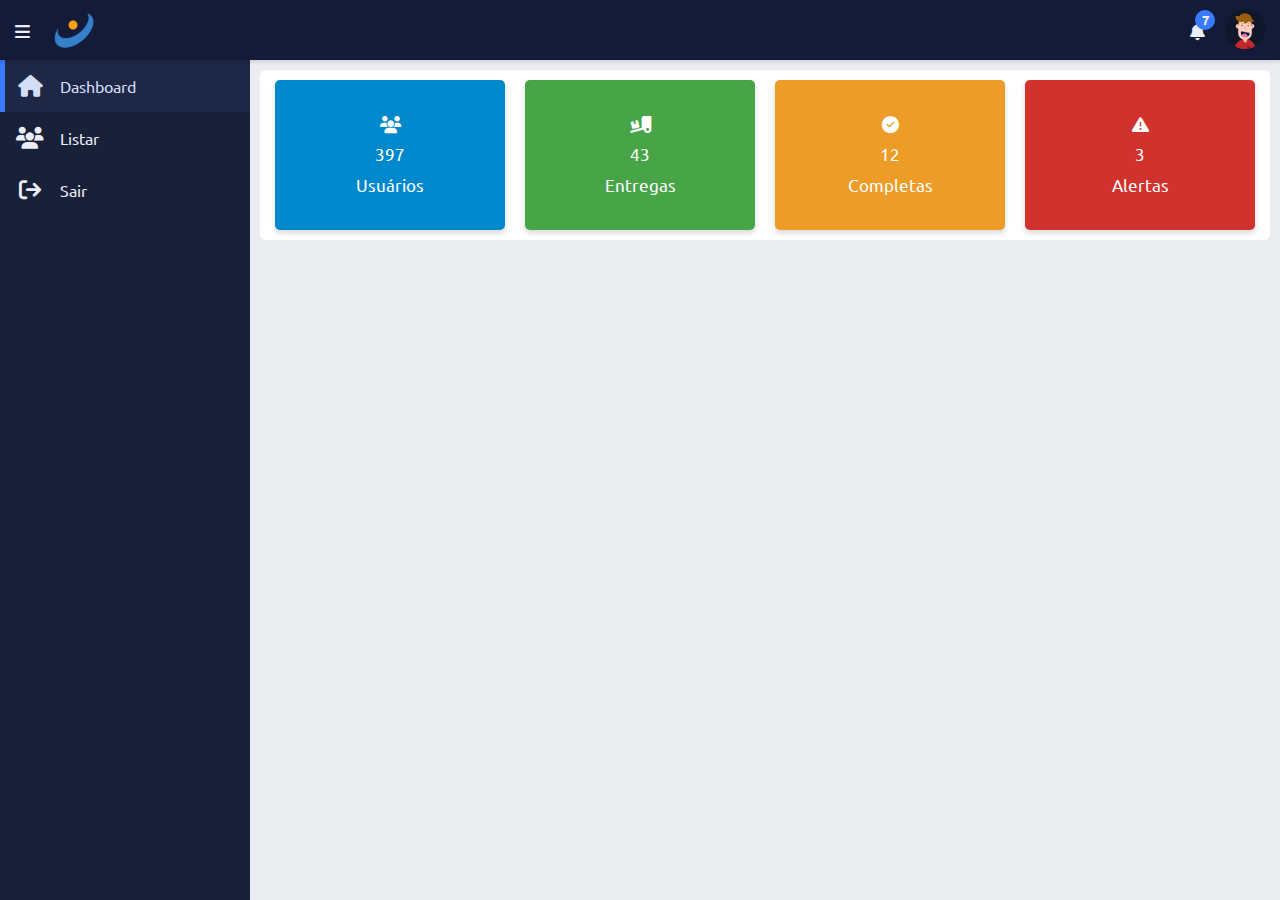
<file: index.html>
<!DOCTYPE html>
<html lang="pt-br">

<head>
    <meta charset="utf-8">
    <meta name="viewport" content="width=device-width, initial-scale=1.0">
    <link rel="shortcut icon" href="images/icon/favicon.ico">
    <!-- Incluir os icones do font-awesome da CDN -->
    <link rel="stylesheet" href="https://cdnjs.cloudflare.com/ajax/libs/font-awesome/6.1.1/css/all.min.css">
    <link rel="stylesheet" href="css/custom_adm.css">
    <title>Adm - Celke</title>
</head>

<body>
    <!-- Inicio Navbar -->
    <nav class="navbar">
        <div class="navbar-content">
            <div class="bars">
                <i class="fa-solid fa-bars"></i>
            </div>
            <img src="images/logo/logo.png" alt="Celke" class="logo">
        </div>

        <div class="navbar-content">
            <div class="notification">
                <i class="fa-solid fa-bell"></i>
                <span class="number">7</span>
                <div class="dropdown-menu">
                    <div class="dropdown-content">
                        <li>
                            <img src="images/users/user.jpg" alt="Usuario" width="40">
                            <div class="text">
                                Fusce ut leo pretium, luctus elit id, vulputate lectus.
                            </div>
                        </li>
                        <li>
                            <img src="images/users/user.jpg" alt="Usuario" width="40">
                            <div class="text">
                                Fusce ut leo pretium, luctus elit id, vulputate lectus.
                            </div>
                        </li>
                    </div>
                </div>
            </div>

            <div class="avatar">
                <img src="images/users/user.jpg" alt="Usuario" width="40">
                <div class="dropdown-menu setting">
                    <div class="item">
                        <span class="fa-solid fa-user"></span> Perfil
                    </div>
                    <div class="item">
                        <span class="fa-solid fa-gear"></span> Configuração
                    </div>
                    <div class="item">
                        <span class="fa-solid fa-arrow-right-from-bracket"></span> Sair
                    </div>
                </div>
            </div>
        </div>
    </nav>
    <!-- Fim Navbar -->

    <!-- Inicio Conteudo -->
    <div class="content">
        <!-- Inicio da Sidebar -->
        <div class="sidebar">
            <a href="index.html" class="sidebar-nav active"><i class="icon fa-solid fa-house"></i><span>Dashboard</span></a>

            <a href="listar.html" class="sidebar-nav"><i class="icon fa-solid fa-users"></i><span>Listar</span></a>

            <a href="login.html" class="sidebar-nav"><i class="icon fa-solid fa-arrow-right-from-bracket"></i><span>Sair</span></a>

        </div>
        <!-- Fim da Sidebar -->
        <!-- Inicio do conteudo do administrativo -->
        <div class="wrapper">
            <div class="row">
                <div class="box box-first">
                    <span class="fa-solid fa-users"></span>
                    <span>397</span>
                    <span>Usuários</span>
                </div>

                <div class="box box-second">
                    <span class="fa-solid fa-truck-ramp-box"></span>
                    <span>43</span>
                    <span>Entregas</span>
                </div>

                <div class="box box-third">
                    <span class="fa-solid fa-circle-check"></span>
                    <span>12</span>
                    <span>Completas</span>
                </div>

                <div class="box box-fourth">
                    <span class="fa-solid fa-triangle-exclamation"></span>
                    <span>3</span>
                    <span>Alertas</span>
                </div>
            </div>

        </div>
        <!-- Fim do conteudo do administrativo -->
    </div>
    <!-- Fim Conteudo -->

    <script src="js/custom_adm.js"></script>

</body>

</html>
</file>
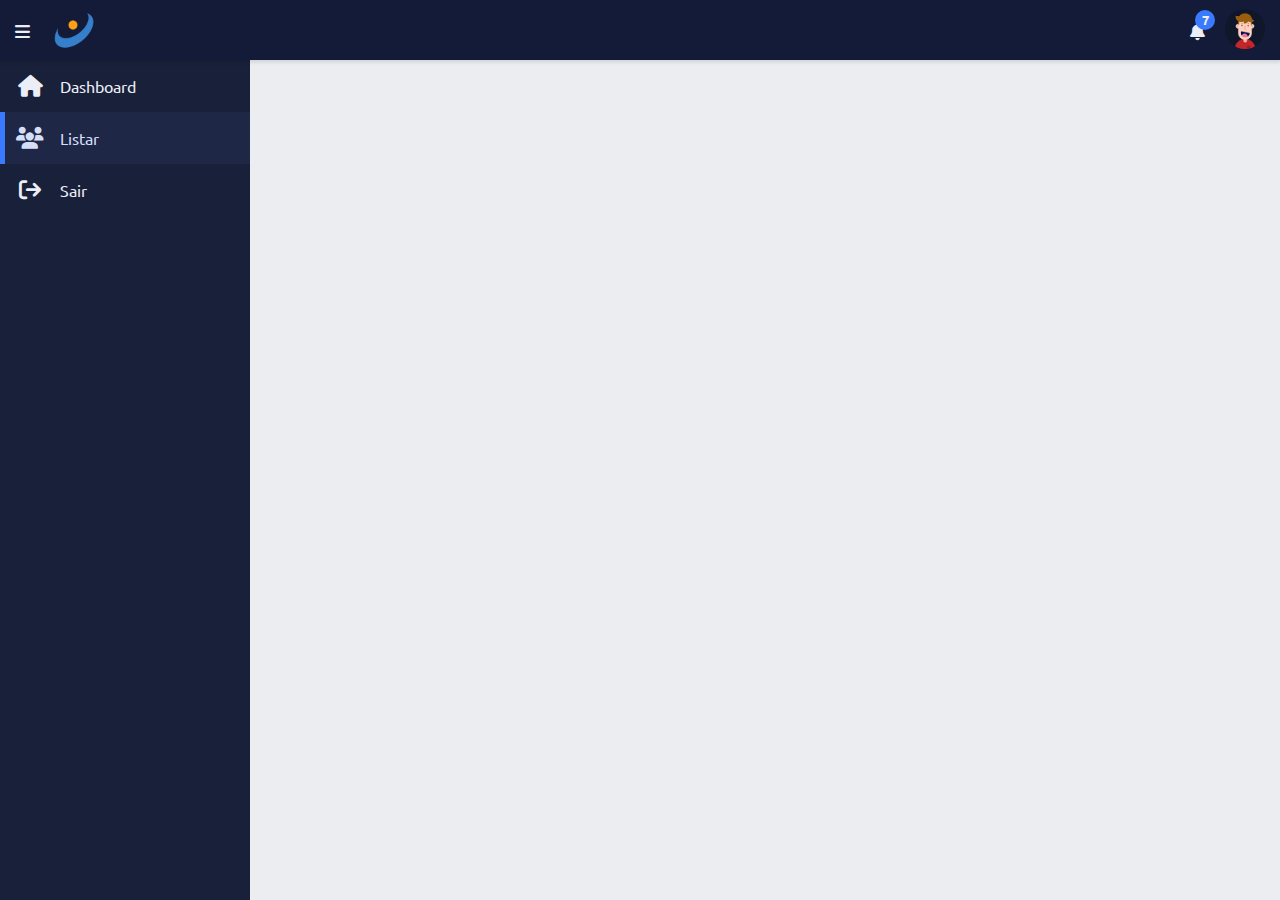
<file: listar.html>
<!DOCTYPE html>
<html lang="pt-br">

<head>
    <meta charset="utf-8">
    <meta name="viewport" content="width=device-width, initial-scale=1.0">
    <link rel="shortcut icon" href="images/icon/favicon.ico">
    <!-- Incluir os icones do font-awesome da CDN -->
    <link rel="stylesheet" href="https://cdnjs.cloudflare.com/ajax/libs/font-awesome/6.1.1/css/all.min.css">
    <link rel="stylesheet" href="css/custom_adm.css">
    <title>Adm - Celke</title>
</head>

<body>
    <!-- Inicio Navbar -->
    <nav class="navbar">
        <div class="navbar-content">
            <div class="bars">
                <i class="fa-solid fa-bars"></i>
            </div>
            <img src="images/logo/logo.png" alt="Celke" class="logo">
        </div>

        <div class="navbar-content">
            <div class="notification">
                <i class="fa-solid fa-bell"></i>
                <span class="number">7</span>
                <div class="dropdown-menu">
                    <div class="dropdown-content">
                        <li>
                            <img src="images/users/user.jpg" alt="Usuario" width="40">
                            <div class="text">
                                Fusce ut leo pretium, luctus elit id, vulputate lectus.
                            </div>
                        </li>
                        <li>
                            <img src="images/users/user.jpg" alt="Usuario" width="40">
                            <div class="text">
                                Fusce ut leo pretium, luctus elit id, vulputate lectus.
                            </div>
                        </li>
                    </div>
                </div>
            </div>

            <div class="avatar">
                <img src="images/users/user.jpg" alt="Usuario" width="40">
                <div class="dropdown-menu setting">
                    <div class="item">
                        <span class="fa-solid fa-user"></span> Perfil
                    </div>
                    <div class="item">
                        <span class="fa-solid fa-gear"></span> Configuração
                    </div>
                    <div class="item">
                        <span class="fa-solid fa-arrow-right-from-bracket"></span> Sair
                    </div>
                </div>
            </div>
        </div>
    </nav>
    <!-- Fim Navbar -->

    <!-- Inicio Conteudo -->
    <div class="content">
        <!-- Inicio da Sidebar -->
        <div class="sidebar">
            <a href="index.html" class="sidebar-nav"><i class="icon fa-solid fa-house"></i><span>Dashboard</span></a>

            <a href="listar.html" class="sidebar-nav active"><i class="icon fa-solid fa-users"></i><span>Listar</span></a>

            <a href="login.html" class="sidebar-nav"><i class="icon fa-solid fa-arrow-right-from-bracket"></i><span>Sair</span></a>

        </div>
        <!-- Fim da Sidebar -->
        <!-- Inicio do conteudo do administrativo -->
        <div class="wrapper">

        </div>
        <!-- Fim do conteudo do administrativo -->
    </div>
    <!-- Fim Conteudo -->

    <script src="js/custom_adm.js"></script>

</body>

</html>
</file>
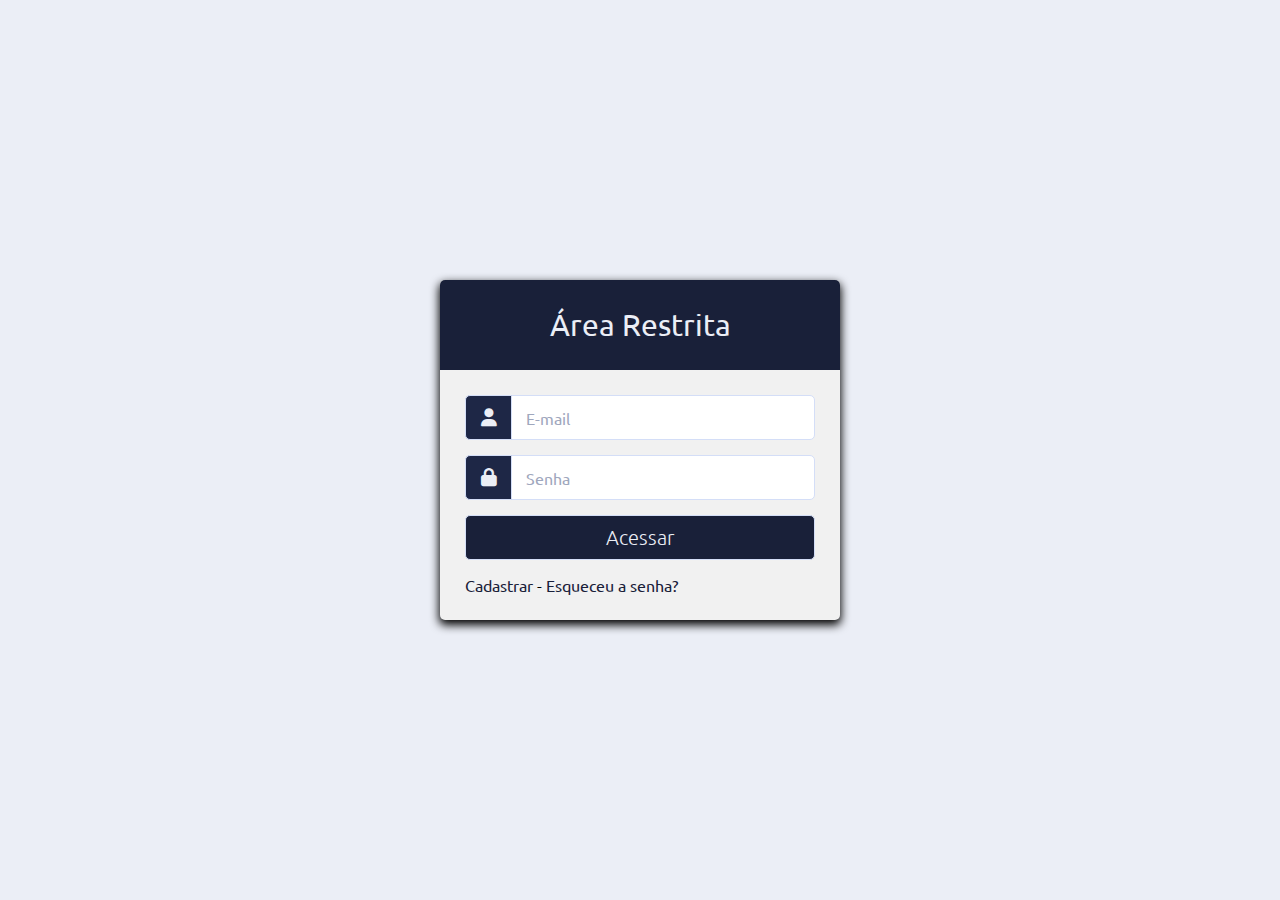
<file: login.html>
<!DOCTYPE html>
<html lang="pt-br">

<head>
    <meta charset="utf-8">
    <meta name="viewport" content="width=device-width, initial-scale=1.0">
    <link rel="shortcut icon" href="images/icon/favicon.ico">
    <!-- Incluir os icones do font-awesome da CDN -->
    <link rel="stylesheet" href="https://cdnjs.cloudflare.com/ajax/libs/font-awesome/6.1.1/css/all.min.css">
    <link rel="stylesheet" href="css/custom_login.css">
    <title>Login - Celke</title>
</head>

<body class="d-flex">
    <div class="container-login">
        <div class="wrapper-login">
            <div class="title">
                <span>Área Restrita</span>
            </div>
            <form action="#" class="form-login">
                <div class="row">
                    <i class="fa-solid fa-user"></i>
                    <input type="text" placeholder="E-mail" required>
                </div>
                <div class="row">
                    <i class="fa-solid fa-lock"></i>
                    <input type="password" placeholder="Senha" required>
                </div>

                <div class="row button">
                    <input type="submit" value="Acessar">
                </div>

                <div class="signup-link">
                    <a href="#">Cadastrar</a> - <a href="#">Esqueceu a senha?</a>
                </div>

            </form>
        </div>
    </div>

</body>

</html>
</file>
<file: css/custom_adm.css>
@import url('https://fonts.googleapis.com/css2?family=Ubuntu:wght@300;400;500;700&display=swap');
* {
    margin: 0;
    padding: 0;
    box-sizing: border-box;
    font-family: "Ubuntu", sans-serif;
}

:root {
    --site-color: #3a7afe;
    --main-color: #ebeef6;
    --active-color: #d4def7;
    --bg-color: #ecedf0;
    --second-color: #f1f1f1;
    --third-color: #9fa7bd;
    --fourth-color: #fff;
    --main-bg-color: #192039;
    --second-bg-color: #1e2746;
    --third-bg-color: #3a7afe;
    --fourth-bg-color: #131b38;
    --primary-color: #0088cc;
    --success-color: #47a447;
    --info-color: #5bc0de;
    --warning-color: #ed9c28;
    --danger-color: #d2322d;
}

body {
    background-color: var(--main-color);
}

.navbar {
    color: var(--main-color);
    display: flex;
    justify-content: space-between;
    align-items: center;
    background-color: var(--fourth-bg-color);
    position: sticky;
    box-shadow: 0px 1px 4px 1px rgba(0, 0, 0, 0.12);
    padding: 5px 15px;
    font-size: 17px;
    top: 0;
    z-index: 1;
}

.navbar .navbar-content {
    display: flex;
    align-items: center;
}

.navbar .bars,
.notification {
    margin-right: 20px;
    cursor: pointer;
}

.logo {
    width: 50px;
}

.notification,
.avatar {
    cursor: pointer;
    position: relative;
}

.notification .number {
    position: absolute;
    font-size: 13px;
    font-weight: bold;
    background-color: var(--site-color);
    width: 20px;
    color: var(--second-color);
    height: 20px;
    border-radius: 50%;
    right: -10px;
    top: -10px;
    display: flex;
    align-items: center;
    justify-content: center;
}

.avatar img {
    width: 40px;
    height: 40px;
    border-radius: 50%;
    object-fit: cover;
}


/* Inicio dropdown navbar */

.dropdown-menu {
    position: absolute;
    right: 0;
    top: 100%;
    box-shadow: 0 8px 16px 0 rgba(0, 0, 0, 0.2);
    background-color: var(--main-bg-color);
    width: 280px;
    border-radius: 7px;
    display: none;
}

.dropdown-content {
    max-height: 400px;
    overflow-y: auto;
}

.dropdown-menu li,
.dropdown-menu .item {
    display: flex;
    align-items: center;
    padding: 10px;
    border-bottom: 1px solid var(--second-bg-color);
    cursor: pointer;
    font-size: 15px;
}

.dropdown-menu li img {
    width: 50px;
    height: 50px;
    border-radius: 50%;
    object-fit: cover;
    flex-shrink: 0;
}

.dropdown-menu li .text {
    font-style: italic;
    margin-left: 20px;
    text-overflow: ellipsis;
    overflow: hidden;
    white-space: nowrap;
}

.dropdown-menu li:hover,
.dropdown-menu .item:hover {
    background-color: var(--second-bg-color);
}


/* Apresentar a mensagem inteira */


/*.dropdown-menu li:hover .text {
    white-space: pre-wrap;
}*/

.dropdown-menu .item span {
    margin-right: 15px;
}

.dropdown-menu.setting {
    width: 150px;
}

.dropdown-menu.active {
    display: block;
}


/* Fim dropdown navbar */


/* Fim Navbar */


/* Inicio conteudo */

.content {
    display: flex;
}


/* Inicio sidebar */

.content .sidebar {
    color: var(--main-color);
    height: calc(100vh - 60px);
    width: 60px;
    /*width: 250px;*/
    position: sticky;
    top: 60px;
    background-color: var(--main-bg-color);
    box-shadow: 0 1px 4ps 1px rgba(0, 0, 0, 0.12);
    overflow-y: auto;
    overflow-x: hidden;
    transition: 0.3s width ease-in-out;
    flex-shrink: 0;
}

@media(max-width: 768px) {
    .content .sidebar {
        width: 60px;
        position: fixed;
        z-index: 1;
        width: 0;
    }
}

.content .sidebar:hover,
.content .sidebar.active {
    width: 250px;
}

.sidebar .sidebar-nav {
    text-decoration: none;
    display: flex;
    align-items: center;
    padding: 15px 0;
    position: relative;
    cursor: pointer;
    transition: 0.3s background ease;
    font-size: 16px;
}

.sidebar a {
    color: var(--main-color);
}

.sidebar a:hover {
    background-color: var(--second-bg-color);
    color: var(--active-color);
}

.sidebar .sidebar-nav.active {
    background-color: var(--second-bg-color);
    color: var(--active-color);
}

.sidebar .sidebar-nav.active::before {
    content: "";
    position: absolute;
    left: 0;
    top: 0;
    height: 100%;
    width: 5px;
    background-color: var(--site-color);
}

.sidebar-nav .icon {
    width: 60px;
    display: flex;
    align-items: center;
    justify-content: center;
    font-size: 22px;
    flex-shrink: 0;
}


/* Fim sidebar */

.content .wrapper {
    width: 100%;
    padding: 10px;
    background-color: var(--bg-color);
}

.content .row {
    background-color: var(--fourth-color);
    border-radius: 6px;
    /*margin: 10px;*/
}

.wrapper .row {
    display: flex;
    justify-content: space-between;
    padding: 5px;
    flex-wrap: wrap;
}


/* Inicio dashboard */

.row .box {
    /*background-color: #f00;*/
    width: 23%;
    margin: 5px 1%;
    height: 150px;
    position: relative;
    display: flex;
    align-items: center;
    justify-content: center;
    padding: 20px;
    color: var(--fourth-color);
    border-radius: 5px;
    overflow: hidden;
    flex-direction: column;
    box-shadow: 0 3px 4px 1px rgba(0, 0, 0, 0.12);
}

.row .box-first {
    background-color: var(--primary-color);
}

.row .box-second {
    background-color: var(--success-color);
}

.row .box-third {
    background-color: var(--warning-color);
}

.row .box-fourth {
    background-color: var(--danger-color);
}

.box span {
    margin: 5px 0;
    font-size: 17px;
    position: relative;
}

@media (max-width: 1024px) {
    .row .box {
        width: 48%;
    }
}

@media(max-width: 768px) {
    .row .box {
        width: 98%;
    }
}


/* Fim dashboard */


/* Fim conteudo */
</file>
<file: css/custom_login.css>
@import url('https://fonts.googleapis.com/css2?family=Ubuntu:wght@300;400;500;700&display=swap');
* {
    margin: 0;
    padding: 0;
    box-sizing: border-box;
    font-family: "Ubuntu", sans-serif;
}

:root {
    --site-color: #3a7afe;
    --main-color: #ebeef6;
    --active-color: #d4def7;
    --bg-color: #ecedf0;
    --second-color: #f1f1f1;
    --third-color: #9fa7bd;
    --main-bg-color: #192039;
    --second-bg-color: #1e2746;
    --third-bg-color: #3a7afe;
    --fourth-bg-color: #131b38;
    --primary-color: #0088cc;
    --success-color: #47a447;
    --info-color: #5bc0de;
    --warning-color: #ed9c28;
    --danger-color: #d2322d;
}

body {
    background-color: var(--main-color);
}

.d-flex {
    display: flex;
    align-items: center;
    justify-content: center;
    height: 100vh;
}

.container-login {
    width: 400px;
    display: flex;
    flex-direction: row;
    margin: 0 5px;
}

.wrapper-login {
    width: 100%;
    background-color: var(--second-color);
    border-radius: 5px;
    box-shadow: 0px 4px 10px 1px rgba(0, 0, 0, 1);
}

.wrapper-login .title {
    height: 90px;
    background-color: var(--main-bg-color);
    border-radius: 5px 5px 0 0;
    color: var(--main-color);
    font-size: 30px;
    font-weight: 400;
    display: flex;
    align-items: center;
    justify-content: center;
}

.wrapper-login .form-login {
    padding: 25px;
}

.wrapper-login .form-login .row {
    height: 45px;
    margin-bottom: 15px;
    position: relative;
}

.wrapper-login .form-login .row input {
    height: 100%;
    width: 100%;
    outline: none;
    padding-left: 60px;
    border-radius: 5px;
    border: 1px solid var(--active-color);
    font-size: 16px;
    transition: all 0.3s ease;
}


/* Personalizar placeholder */

.form-login .row input::placeholder {
    color: var(--third-color);
}

.wrapper-login .form-login .row i {
    position: absolute;
    width: 47px;
    height: 100%;
    color: var(--main-color);
    font-size: 18px;
    background-color: var(--second-bg-color);
    border: 1px solid var(--active-color);
    border-radius: 5px 0 0 5px;
    display: flex;
    align-items: center;
    justify-content: center;
}

.wrapper-login .form-login .button input {
    color: var(--main-color);
    font-size: 20px;
    font-weight: 300;
    padding-left: 0;
    background-color: var(--main-bg-color);
    border: 1px solid var(--active-color);
    cursor: pointer;
}

.form-login .button input:hover {
    background: var(--second-bg-color);
}

.wrapper-login .form-login .signup-link a {
    color: var(--main-bg-color);
    text-decoration: none;
}

.form-login .signup-link a:hover {
    color: var(--site-color);
}
</file>
